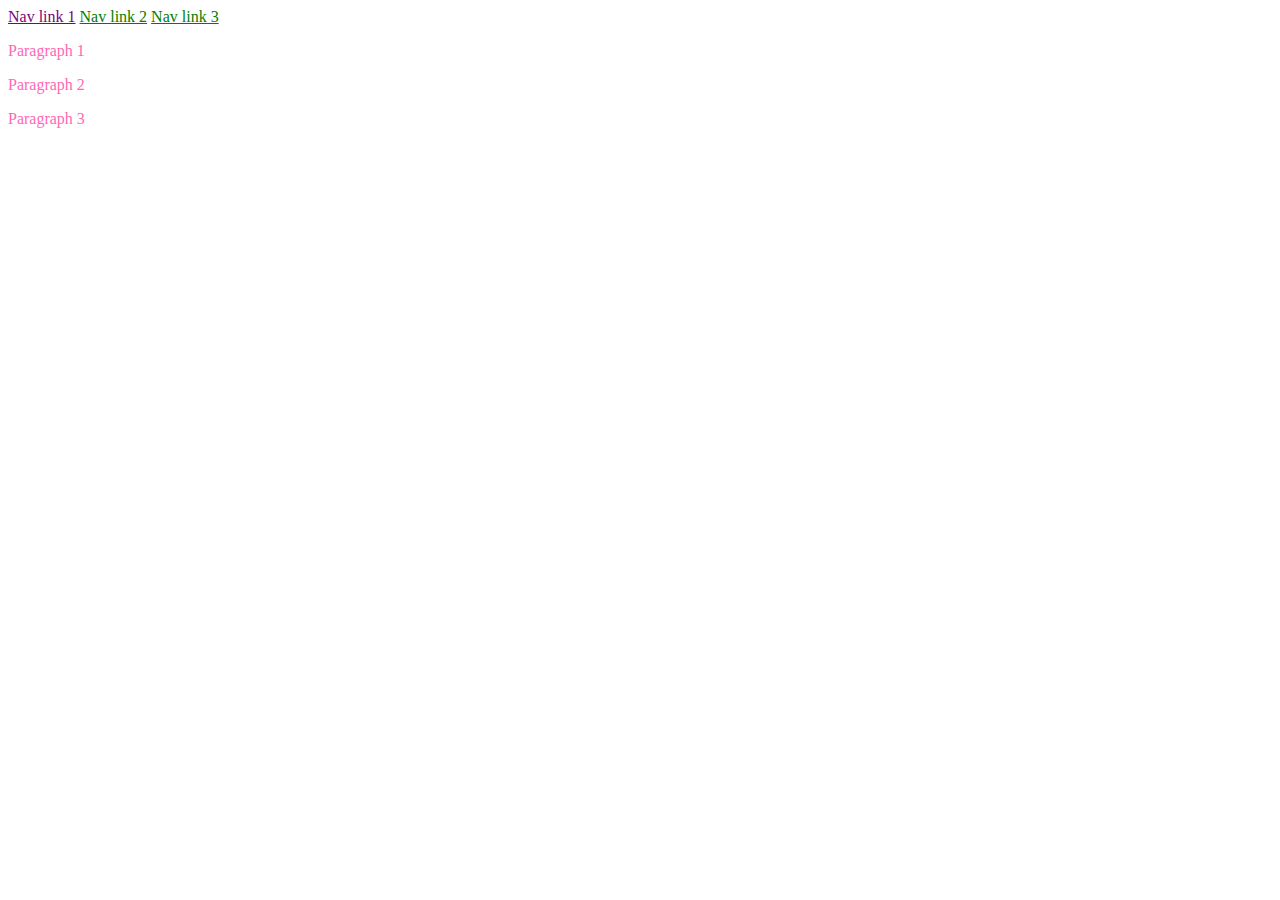
<file: css-specificity/index.html>
<!doctype html>

<html lang="en">
    <head>
        <meta charset="utf-8">
        <title>CSS Specificity</title>
        <meta name="description" content="CSS Specificity">
        <meta name="author" content="She Codes">
        <link rel="stylesheet" href="styles.css">
    </head>

    <body>

        <header>
            <nav>
                <a class="nav-link" id="link-1" href="#">Nav link 1</a>
                <a class="nav-link" href="#">Nav link 2</a>
                <a class="nav-link" href="#">Nav link 3</a>
            </nav>
        </header>

        <div>
            <p class="paragraph-link" id="paragraph-1">Paragraph 1</p>
            <p class="paragraph-link">Paragraph 2</p>
            <p class="paragraph-link">Paragraph 3</p>
        </div>

    </body>

</html>
</file>
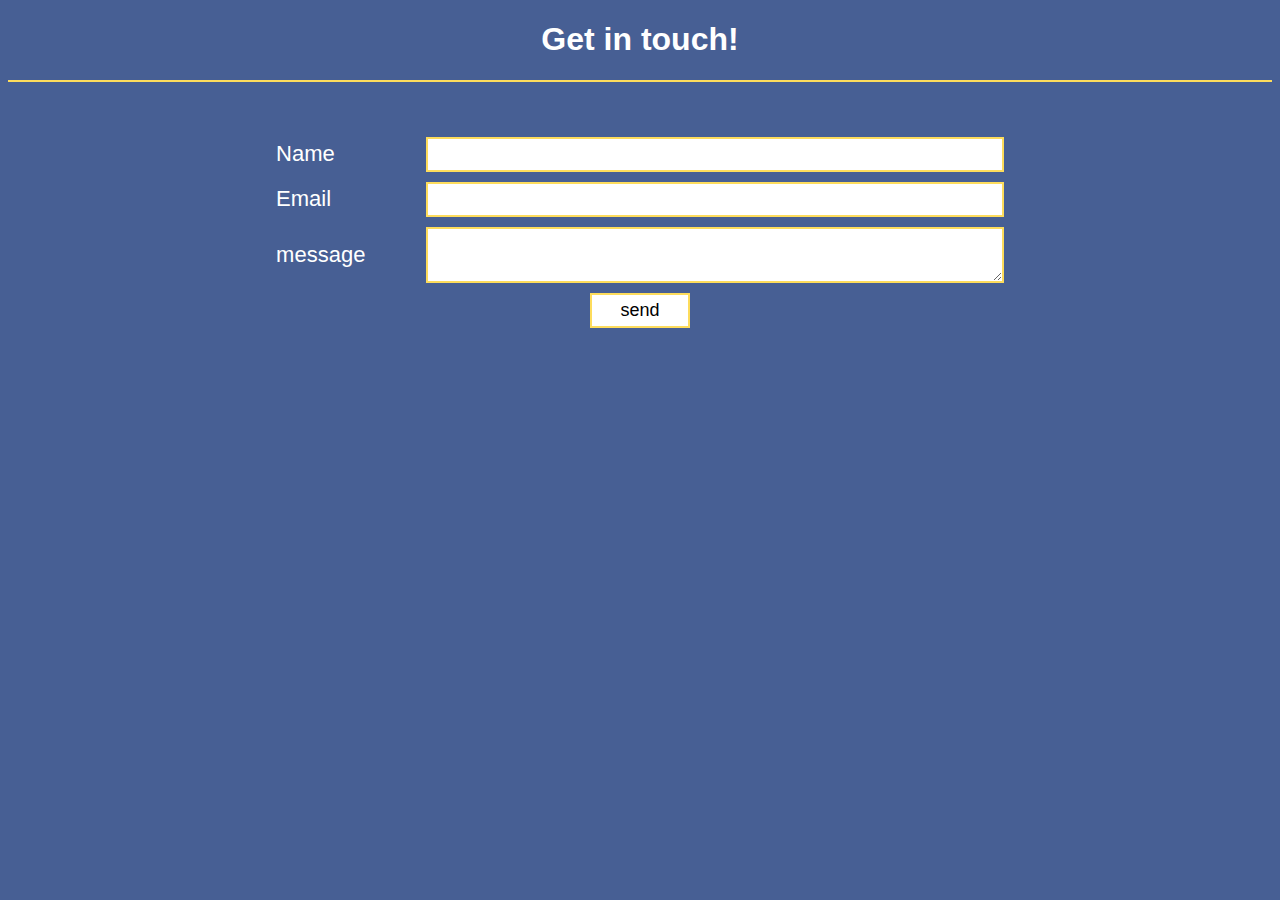
<file: forms-starter/index.html>
<!doctype html>

<html lang="en">
    <head>
        <meta charset="utf-8">
        <meta name="viewport" content="width=device-width, initial-scale=1, shrink-to-fit=no">
        <title>Introduction to Forms</title>
        <link rel="stylesheet" href="styles.css">
    </head>

    <body>
        <header>
            <h1>Get in touch!</h1>
        </header>

        <form action="https://formspree.io/f/xnqwgqbp" method="">

            <div class="form-item">
                <label for ="name">Name</label>
                <input type="text" id="name" name="name">
            </div>

            <div class="form-item">
                <label for="mail">Email</label>
                <input type="email" id="main" name="email">
            </div>

            <div class="form-item">
                <label for="message">message</label>
                <textarea id="message" name="message"></textarea>
            </div>

            <div class="form-item">
                <button type="submit">send</button>
            </div>
        </form>

    </body>
</html>
</file>
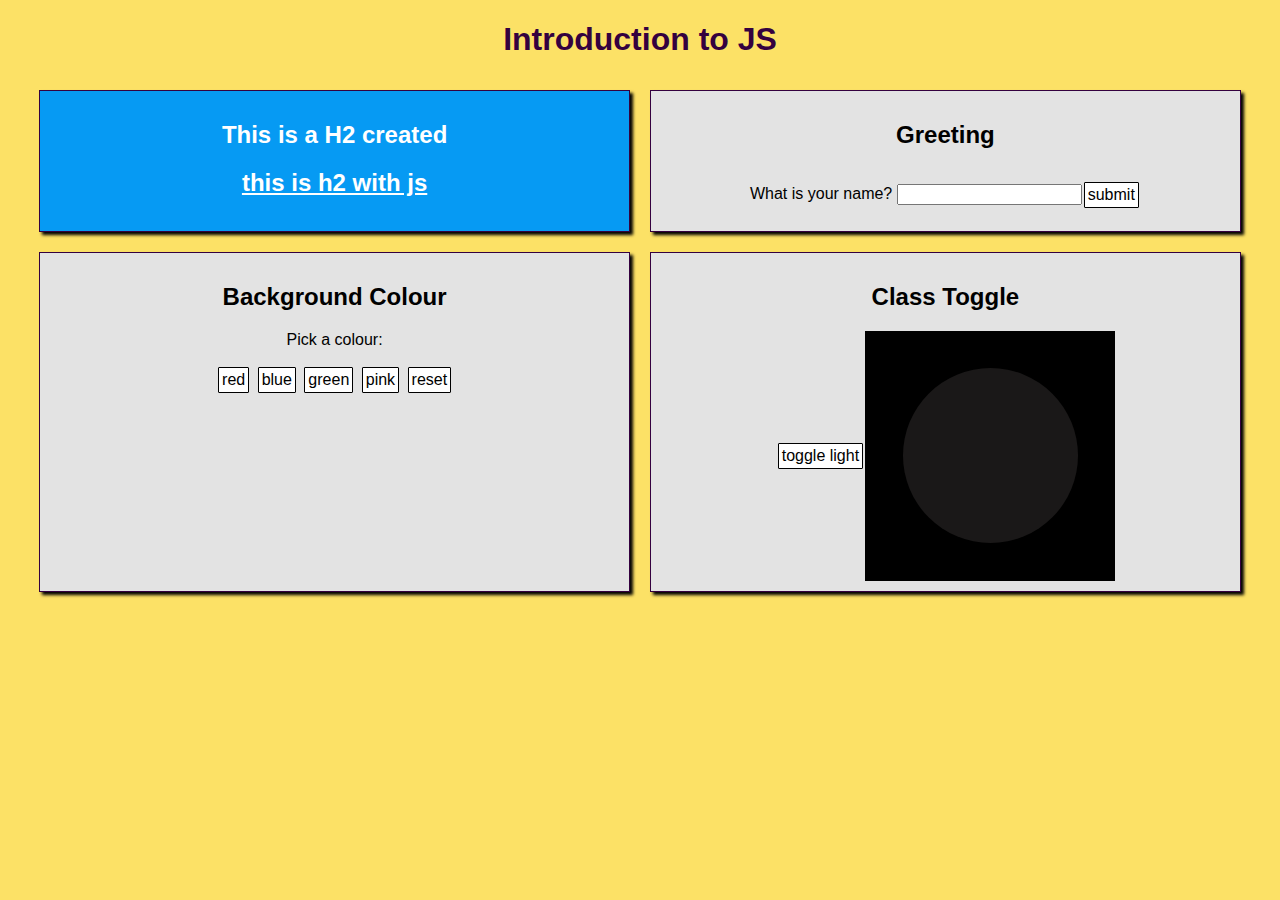
<file: intro-to-js/index.html>
<!DOCTYPE html>
<html lang="en">
    <head>
        <meta charset="utf-8">
        <title>Introduction to JavaScript</title>
        <meta name="description" content="JavaScript Demo">
        <meta name="author" content="She Codes">
        <link rel="stylesheet" href="styles.css">

    </head>
    
    <body>
        <header>
            <h1>Introduction to JS</h1>
        </header>

        <div id="wrapper">
            <div id="starter-div" class="component">
            </div>

            <div id="greeting" class="component">
                <h2>Greeting</h2>



                <form>
                    <div class="form-item">
                        <label for="name">What is your name?</label>
                        <input type="text" id="name" name="name">
                    </div>
                    <input type="button" onclick="showName()"value="submit">
               <p id="greeting-text"></p>
               
                </form>
            </div>

            <div id="colour" class="component">
                <h2>Background Colour</h2>
                <p>Pick a colour:</p>
                <input type="button" onclick="changeColour('#f74850')" value="red">
                <input type="button" onclick="changeColour('#2f78f2')" value="blue">
                <input type="button" onclick="changeColour('#194d33')" value="green">
                <input type="button" onclick="changeColour('#e91e63')" value="pink">
                <input type="button" onclick="resetColour()" value="reset">
            </div>

            <div id="on-off" class="component">
                <h2>Class Toggle</h2>
                <div id="class-toggle-containter">
                    <input type="button" onclick="toggleLightbulb()" value="toggle light">
                    <div id="toggle-wrapper">
                        <div id="light"></div>
                    </div>
                </div>
            </div>
        </div>

        <script src="script.js"></script>
    </body>
</html>
</file>
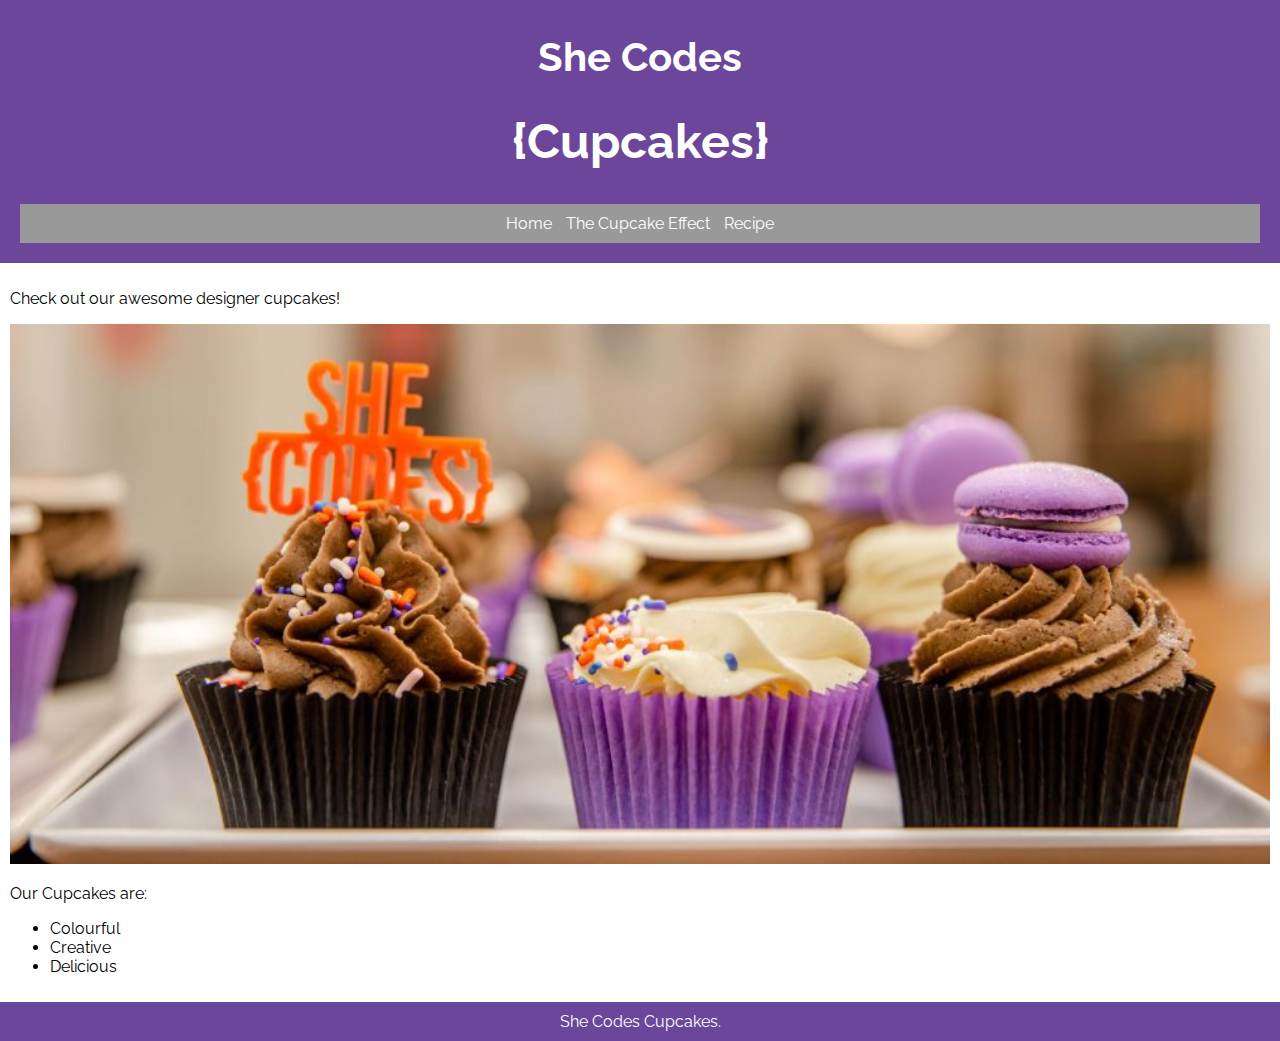
<file: introduction-to-css/index.html>
<!doctype html>

<html lang="en">
    <head>
        <meta charset="utf-8">
        <title>She Codes Cupcakes</title>
        <meta name="description" content="She Codes Cupcakes">
        <meta name="author" content="She Codes">
        <link rel="stylesheet" href="styles.css">
    </head>
    <body>
        <header>
            <h1>She Codes</h1>
            <h2>{Cupcakes}</h2>
            <nav>
                <a href="index.html">Home</a>
                <a href="cupcake-effect.html">The Cupcake Effect</a>
                <a href="recipe.html">Recipe</a>
            </nav>
        </header>
        <div>
            <p>Check out our awesome designer cupcakes!</p>
            <img src="images/cupcake-1.jpg" alt="She Codes Cupcakes.">
            <p>Our Cupcakes are:</p>
            <ul>
                <li>Colourful</li>
                <li>Creative</li>
                <li>Delicious</li>
            </ul>
        </div>
        <footer>
            She Codes Cupcakes.
        </footer>
    </body>
</html>
</file>
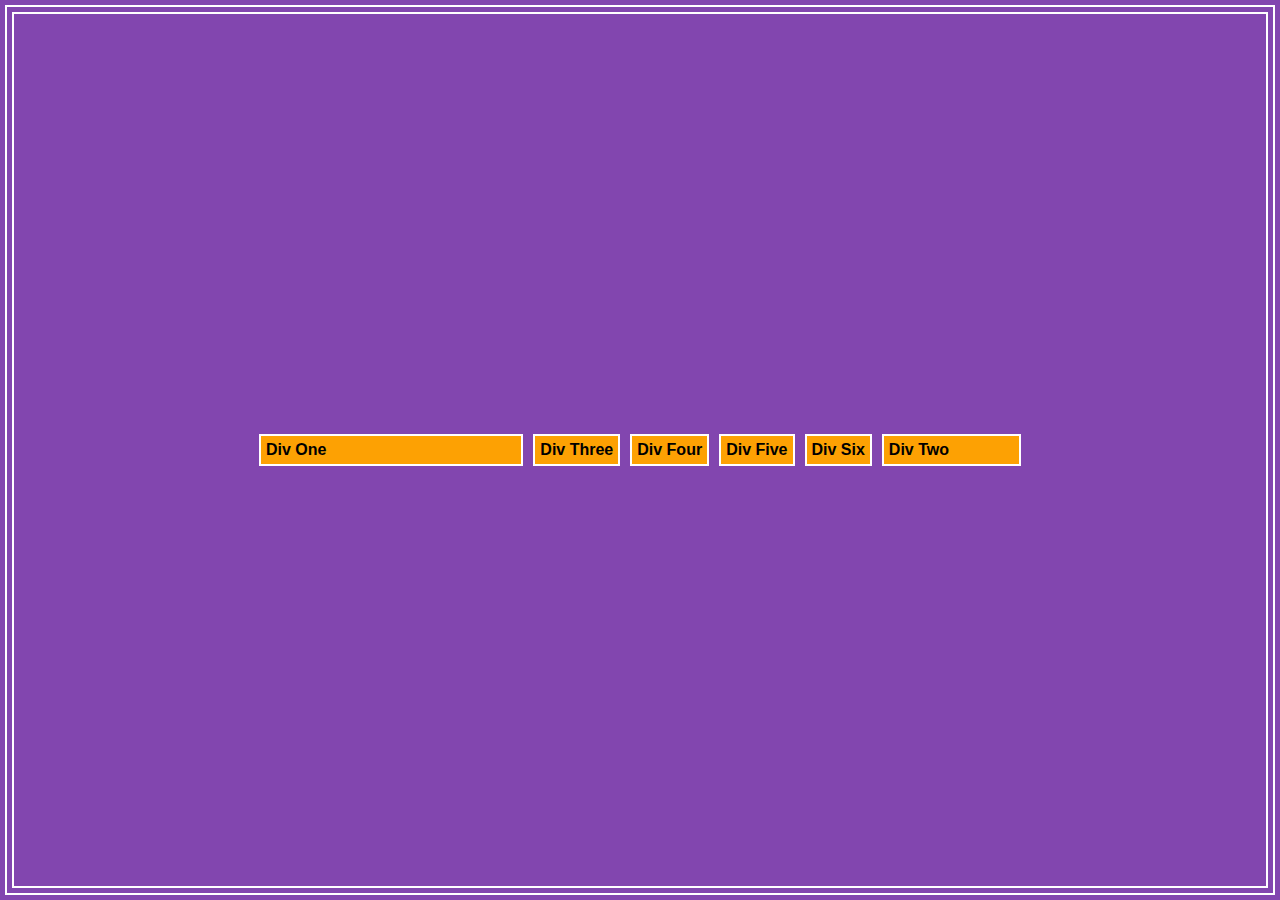
<file: introduction-to-flexbox/index.html>
<!doctype html>

<html lang="en">
    <head>
        <meta charset="utf-8">
        <meta name="viewport" content="width=device-width, initial-scale=1, shrink-to-fit=no">
        <title>Introduction to Flexbox</title>
        <link rel="stylesheet" href="styles.css">
    </head>

    <body>
        <div class="demo-div" id="div-1">Div One</div>
        <div class="demo-div" id="div-2">Div Two</div>
        <div class="demo-div" id="div-3">Div Three</div>
        <div class="demo-div" id="div-4">Div Four</div>
        <div class="demo-div" id="div-5">Div Five</div>
        <div class="demo-div" id="div-6">Div Six</div>
    </body>
</html>
</file>
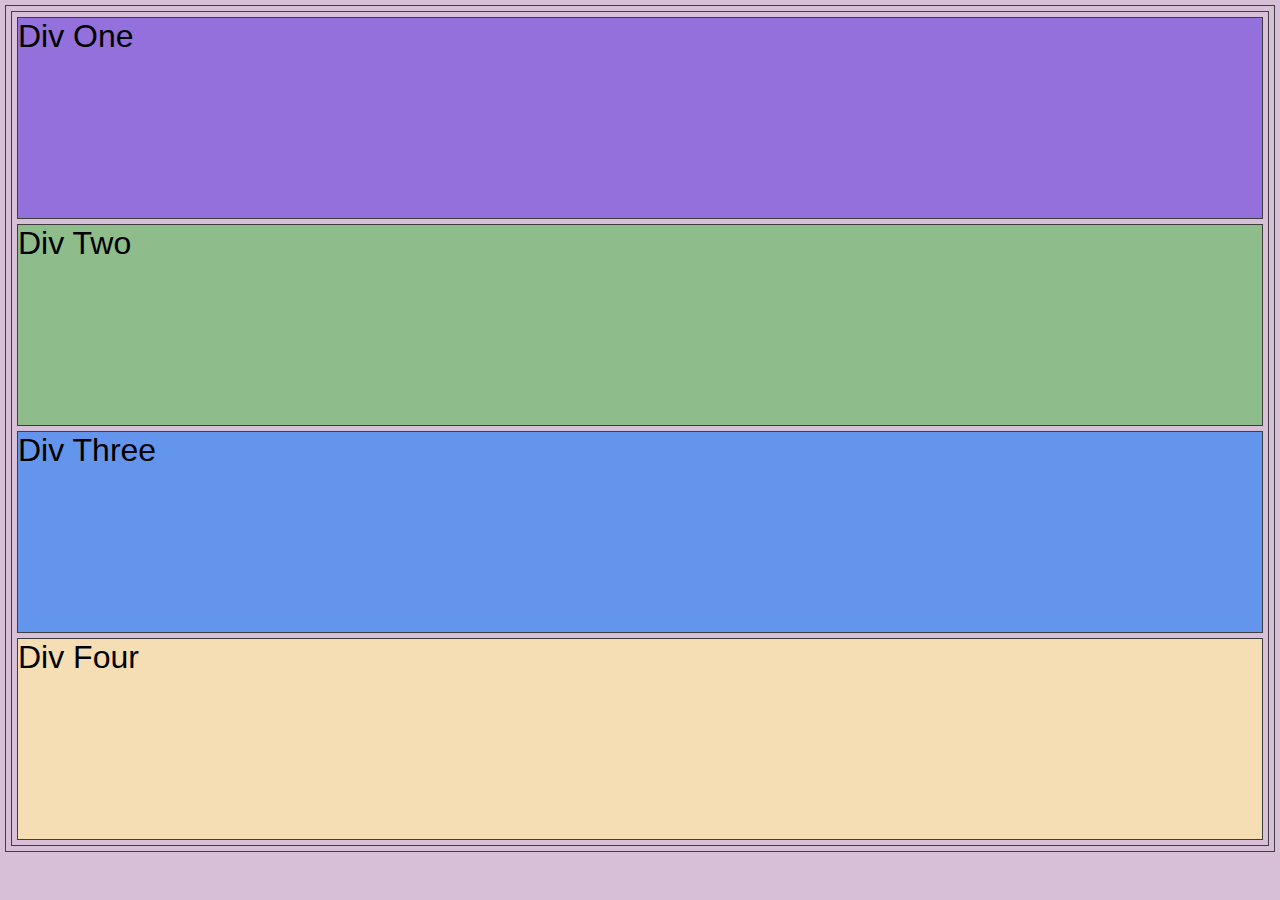
<file: introduction-to-media-queries/index.html>
<!doctype html>

<html lang="en">
    <head>
        <meta charset="utf-8">
        <meta name="viewport" content="width=device-width, initial-scale=1.0">
        <title>Media Queries</title>
        <link rel="stylesheet" href="styles.css">
    </head>

    <body>
        <div id="div-1">Div One</div>
        <div id="div-2">Div Two</div>
        <div id="div-3">Div Three</div>
        <div id="div-4">Div Four</div>
    </body>
</html>
</file>
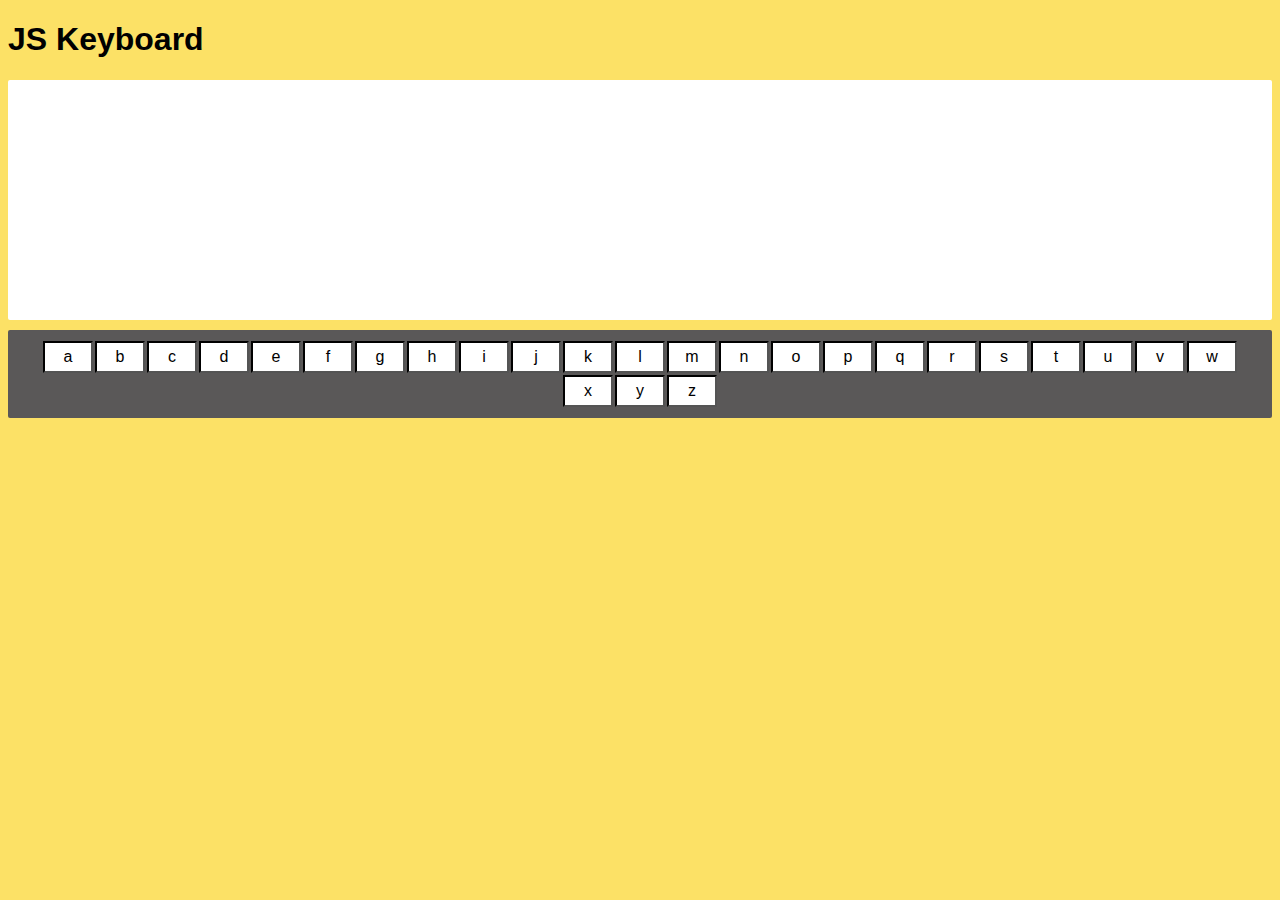
<file: keyboard/index.html>
<!DOCTYPE html>
<html lang="en">
    <head>
        <meta charset="utf-8">
        <title>JS Keyboard</title>
        <meta name="description" content="JavaScript Demo">
        <meta name="author" content="She Codes">
        <link rel="stylesheet" href="styles.css">
    </head>
    
    <body>
        <header>
            <h1>JS Keyboard</h1>
        </header>

        <div id="keyboard-wrapper">
            <div id="output">
                <p id="output-text">
                </p>
            </div>
            <div id="keyboard"></div>
        </div>

        <script src="script.js"></script>
    </body>
</html>
</file>
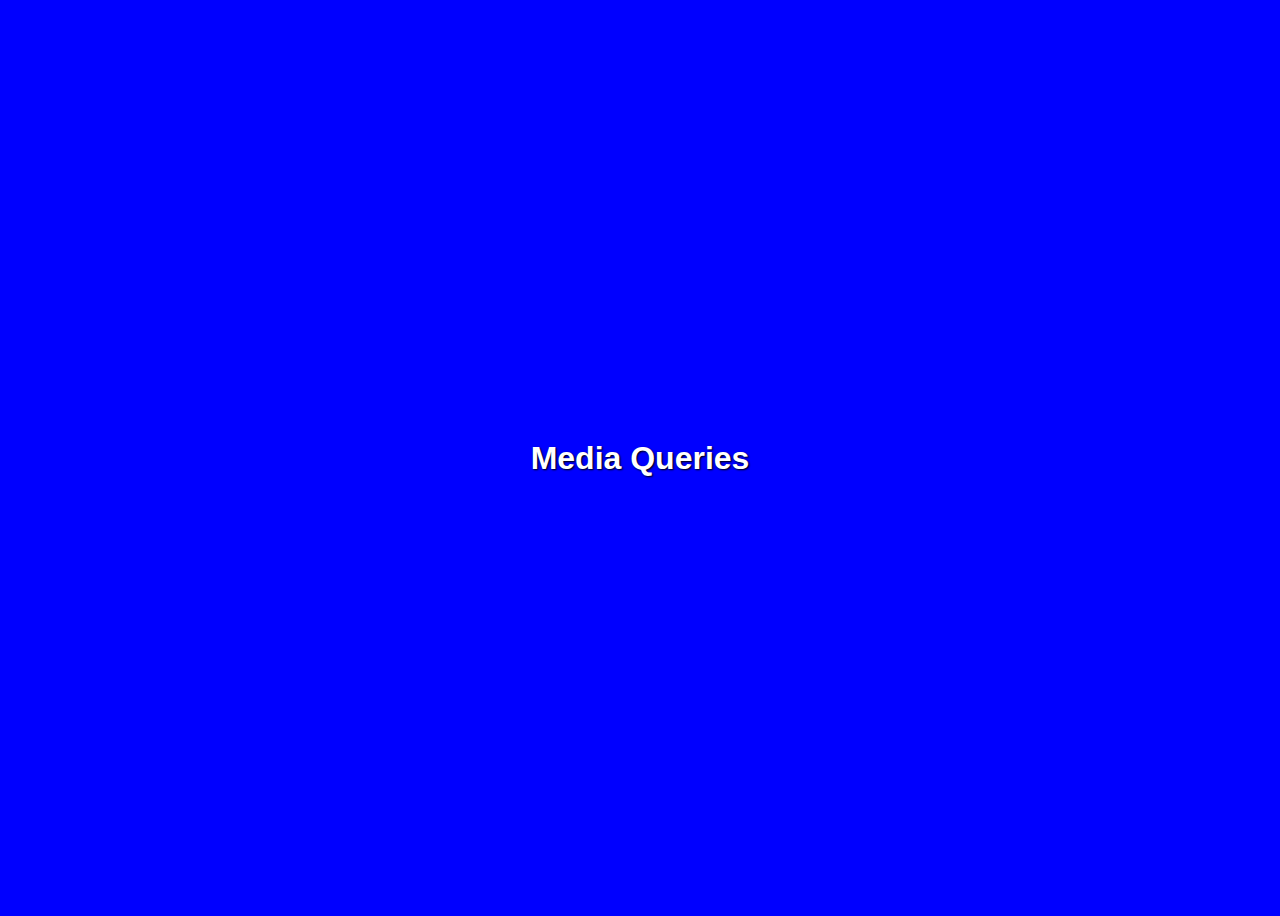
<file: media-queries-demo/index.html>
<!doctype html>

<html lang="en">
    <head>
        <meta charset="utf-8">
        <meta name="viewport" content="width=device-width, initial-scale=1.0">
        <title>Media Queries</title>
        <link rel="stylesheet" href="styles.css">
    </head>

    <body>

        <h1>Media Queries</h1>

    </body>
</html>
</file>
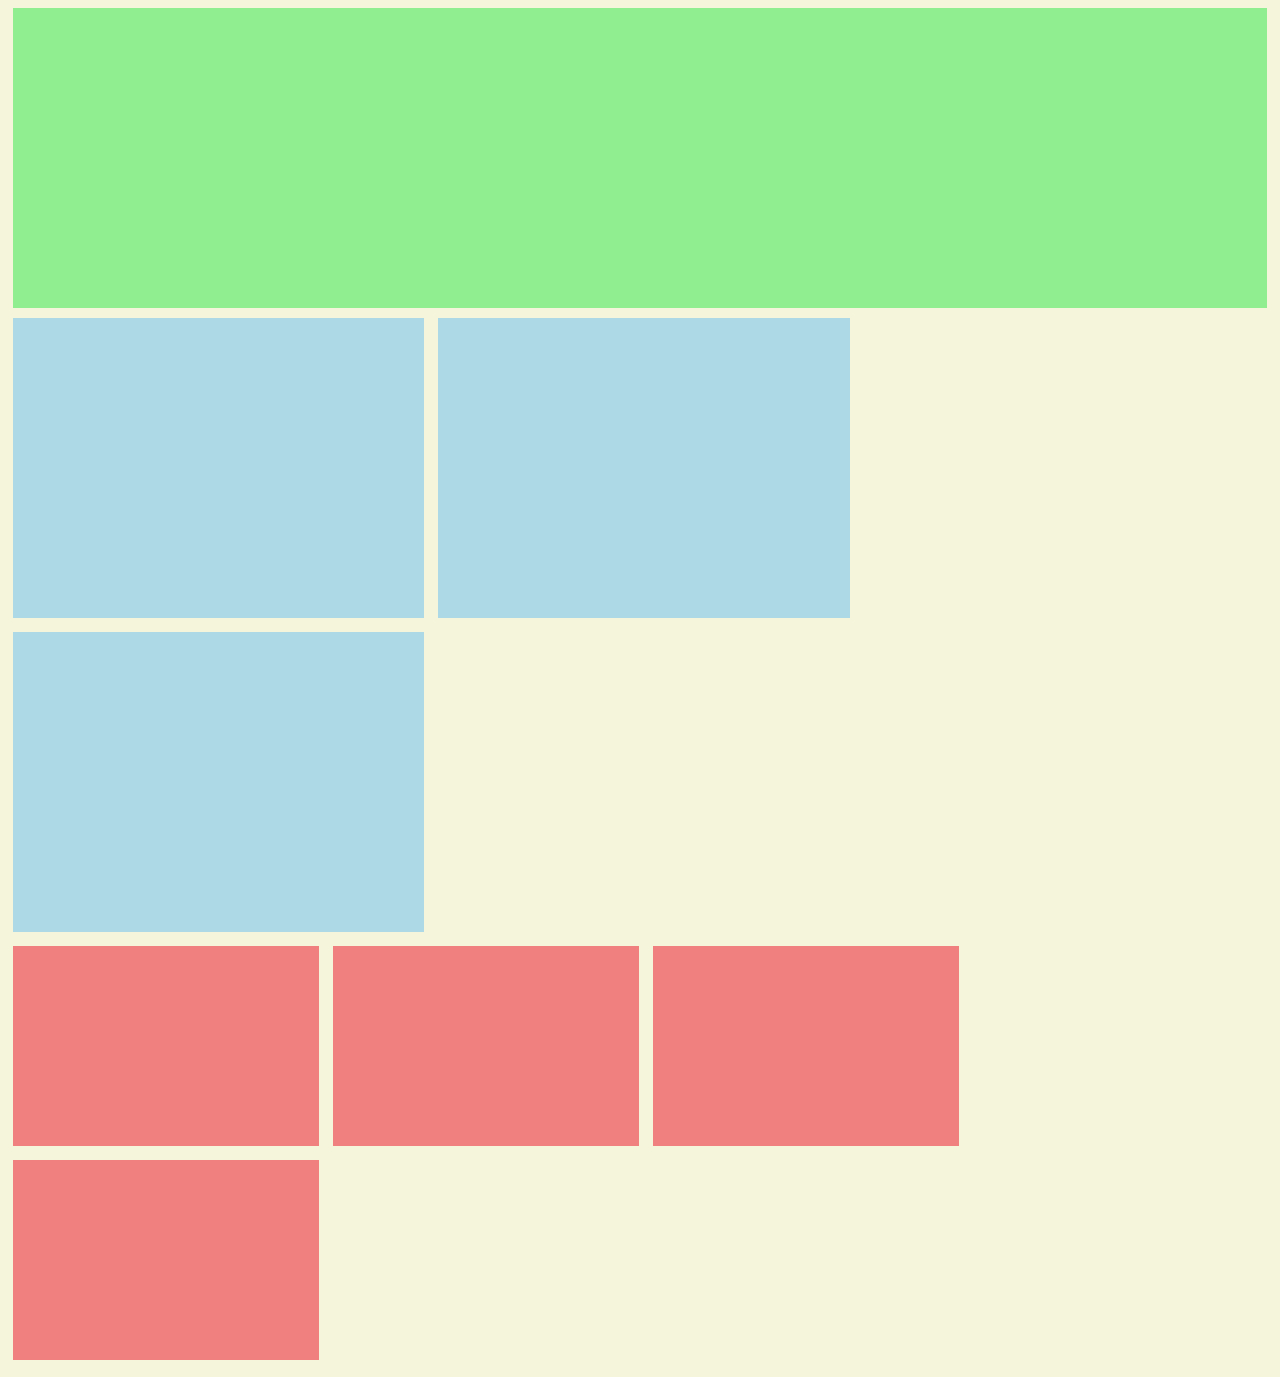
<file: media-queries-exercise-1/index.html>
<!DOCTYPE html>

<html lang="en">
    <head>
        <meta charset="utf-8" />
        <meta name="viewport" content="width=device-width, initial-scale=1.0" />
        <title>Media Queries</title>
        <link rel="stylesheet" href="styles.css" />
    </head>

    <body>
        <main>
            <div class="green-box box"></div>
            <div id="blue-section"></div>
                <div class="blue-box box"></div>
                
                
                <div class="blue-box box"></div>
                <div class="blue-box box"></div>
            </div>
            <div class="grey-section">
                <div class="grey-box box"></div>
                <div class="grey-box box"></div>
                <div class="grey-box box"></div>
                <div class="grey-box box"></div>
            </div>
        </main>
    </body>
</html>
</file>
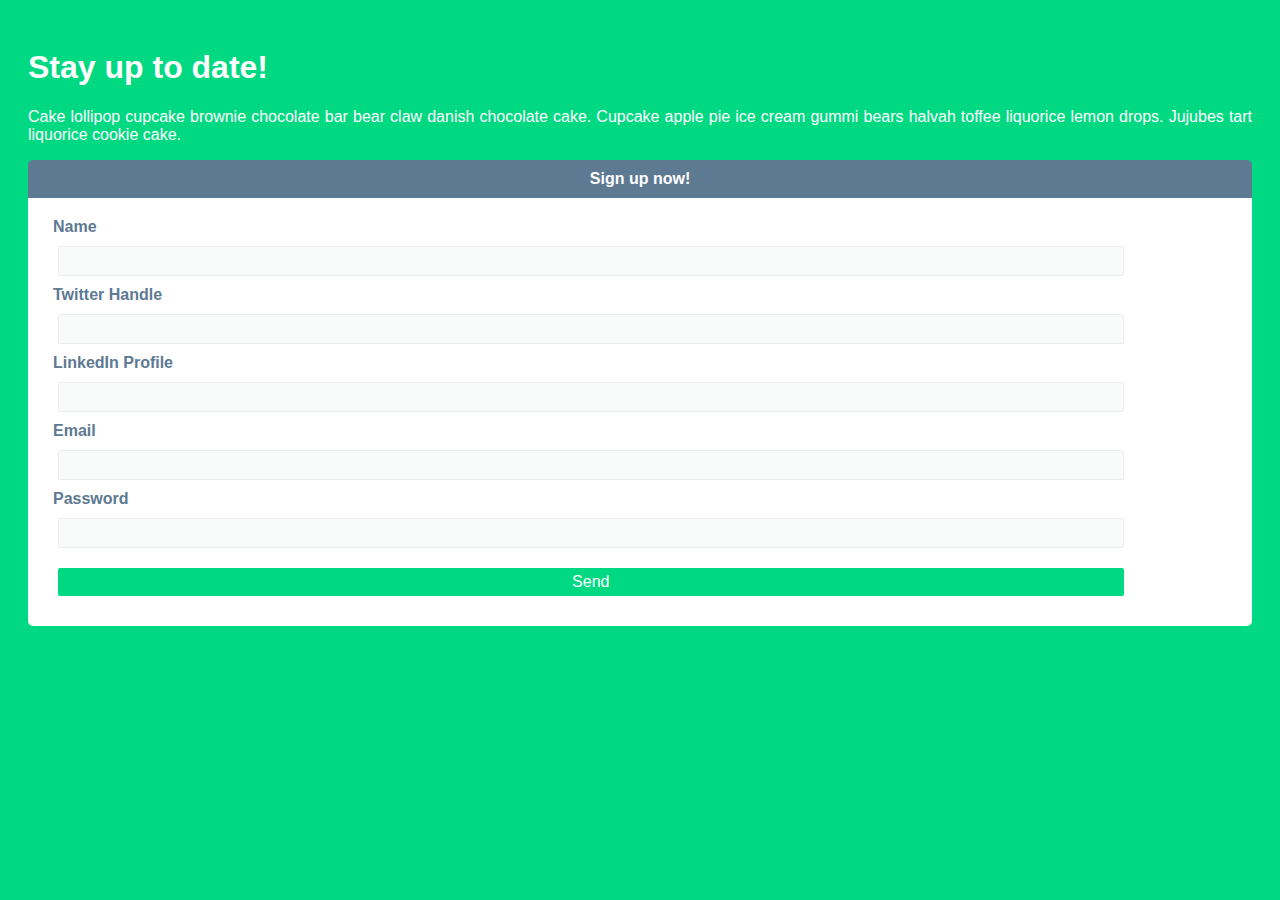
<file: media-queries-exercise-2/index.html>
<!DOCTYPE html>

<html lang="en">
    <head>
        <meta charset="utf-8" />
        <meta name="viewport" content="width=device-width, initial-scale=1.0" />
        <title>Media Queries</title>
        <link rel="stylesheet" href="styles.css" />
    </head>

    <body>
        <main>
            <header>
                <h1>Stay up to date!</h1>
                <p>
                    Cake lollipop cupcake brownie chocolate bar bear claw danish
                    chocolate cake. Cupcake apple pie ice cream gummi bears
                    halvah toffee liquorice lemon drops. Jujubes tart liquorice
                    cookie cake.
                </p>
            </header>
            <div id="form-wrapper">
                <h2>Sign up now!</h2>
                <form action="" method="">
                    <div class="form-item">
                        <label for="name">Name</label>
                        <input type="text" id="name" name="name" />
                    </div>
                    <div class="row">
                        <div class="form-item">
                            <label for="twitter">Twitter Handle</label>
                            <input type="text" id="twitter" name="twitter" />
                        </div>
                        <div class="form-item">
                            <label for="linkedin">LinkedIn Profile</label>
                            <input type="text" id="linkedin" name="linkedin" />
                        </div>
                    </div>
                    <div class="row">
                        <div class="form-item">
                            <label for="mail">Email</label>
                            <input type="email" id="mail" name="email" />
                        </div>
                        <div class="form-item">
                            <label for="message">Password</label>
                            <input
                                type="password"
                                id="message"
                                name="message"
                            />
                        </div>
                    </div>
                    <div class="form-item">
                        <button type="submit">Send</button>
                    </div>
                </form>
            </div>
        </main>
    </body>
</html>
</file>
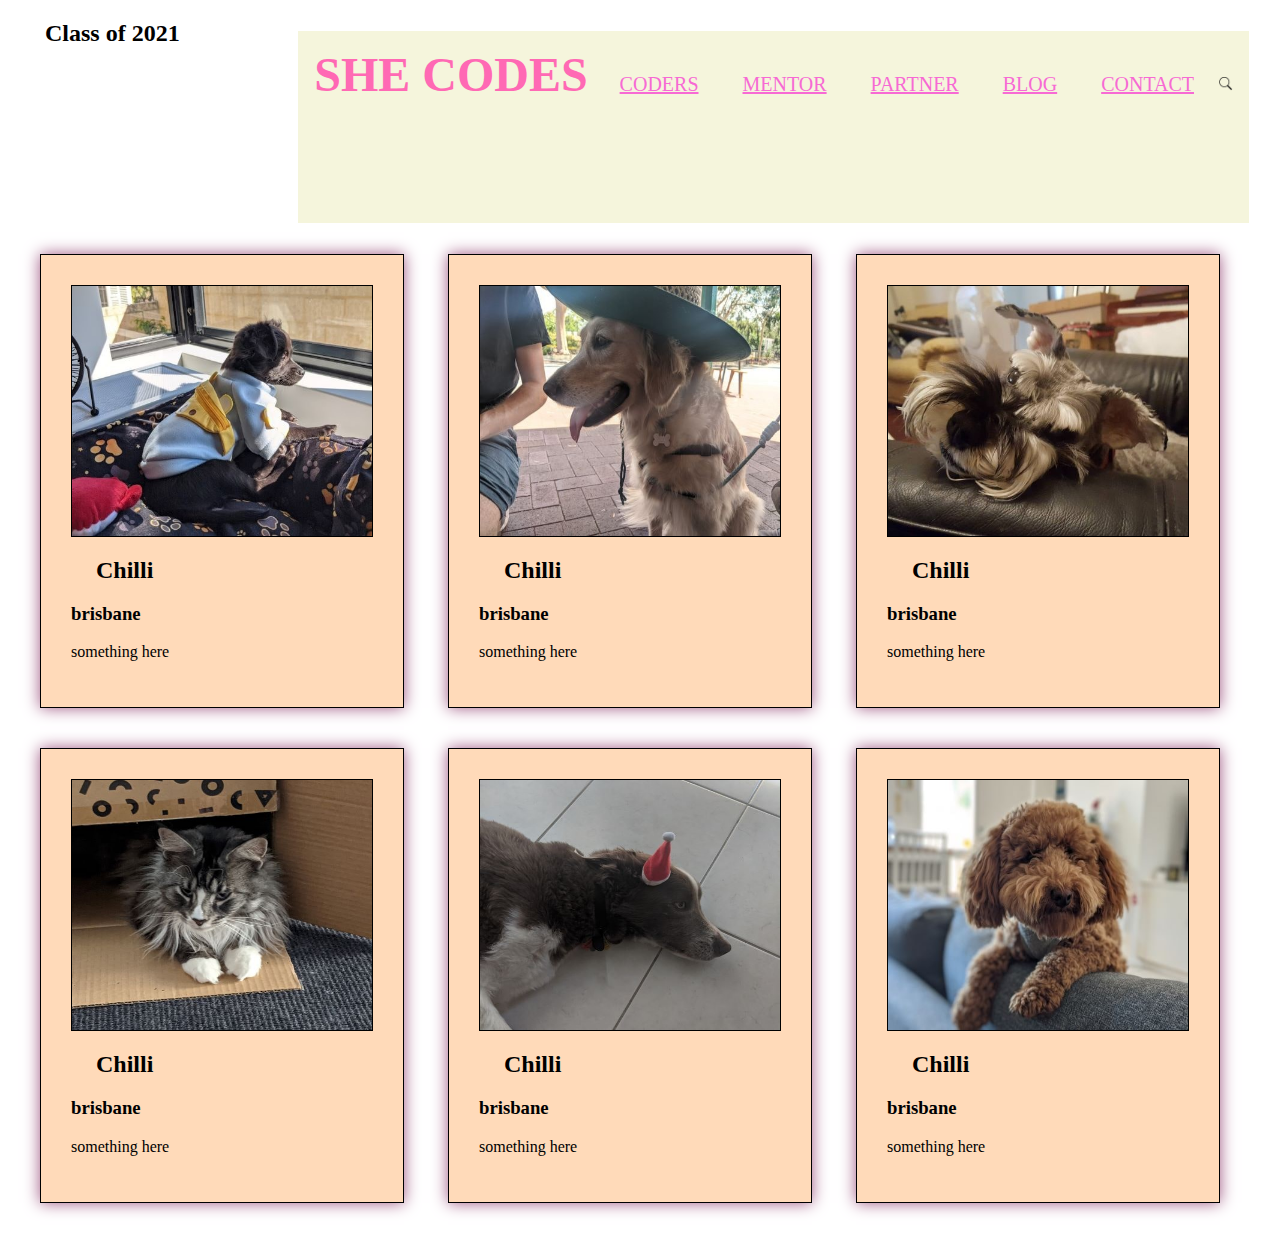
<file: she-codes-cohort/ASSIGNMENTS/DOG/index.html>
<!DOCTYPE html>
<html lang="en">
<head>
    <meta charset="UTF-8">
    <meta http-equiv="X-UA-Compatible" content="IE=edge">
    <meta name="viewport" content="width=device-width, initial-scale=1.0">
    <link rel="stylesheet" href="style.css">
</head>

    <title>Puppy Love</title>
    <body>

<nav>
    <h1>
        SHE CODES
    </h1>
<selection>
        <a href ="" class="list">CODERS</a>
        <a href=""class="list">MENTOR</a>
        <a href=""class="list">PARTNER</a>
        <a href=""class="list">BLOG</a>
        <a href=""class="list">CONTACT</a>
<img id="search" src="images/search.png">
</selection>
</nav>


    <h2> Class of 2021</h2>


    <div class="container">
        <div class= "card" id="c1">
            <img src="images/chilli.jpg">
            <p><h2>Chilli</h2>
            <h3>brisbane</h3>
            something here
            </p>
        </div>
        <div class= "card" id="c2">
            <img src="images/ivy.jpg">
            <p><h2>Chilli</h2>
            <h3>brisbane</h3>
            something here
            </p>
        </div>
        <div class= "card"id="c3">
            <img src="images/izzy.jpg">
            <p><h2>Chilli</h2>
            <h3>brisbane</h3>
            something here
            </p>
        </div>
        <div class= "card" id="c4">
            <img src="images/princi.jpg">
            <p><h2>Chilli</h2>
            <h3>brisbane</h3>
            something here
            </p>
        </div>
        <div class= "card"id="c5">
            <img src="images/remus.jpg">
            <p><h2>Chilli</h2>
            <h3>brisbane</h3>
            something here
            </p>
        </div>
        
        <div class= "card"id="c6">
            <img src="images/tedric.jpg">
            <p><h2>Chilli</h2>
            <h3>brisbane</h3>
            something here
            </p>
        </div>
</div>
    
    
</body>
<footer>

</footer>
</html>
</file>
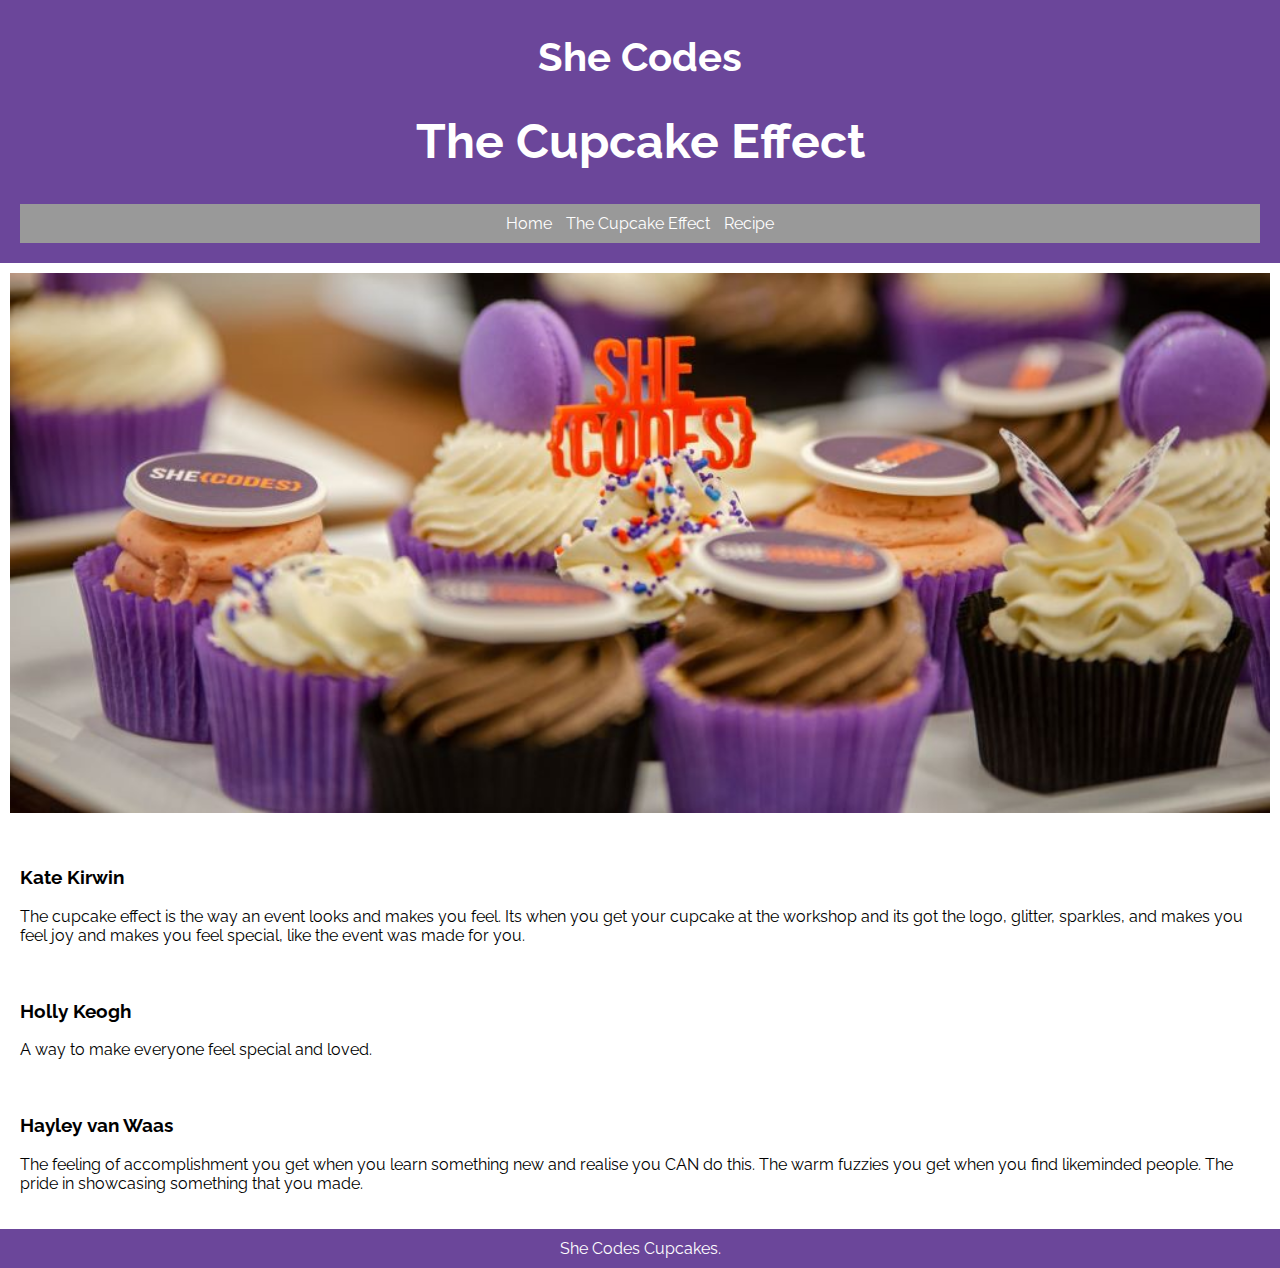
<file: introduction-to-css/cupcake-effect.html>
<!doctype html>

<html lang="en">
    <head>
        <meta charset="utf-8">
        <title>She Codes Cupcakes</title>
        <meta name="description" content="She Codes Cupcakes">
        <meta name="author" content="She Codes">
        <link rel="stylesheet" href="styles.css">
    </head>

    <body>

        <header>
            <h1>She Codes</h1>
            <h2>The Cupcake Effect</h2>
            <nav>
                <a href="index.html">Home</a>
                <a href="cupcake-effect.html">The Cupcake Effect</a>
                <a href="recipe.html">Recipe</a>
            </nav>
        </header>

        <div>            
            <img src="images/cupcake-2.jpg" alt="She Codes branded Cupcakes.">
        </div>

        <div>
            <div>
                <h3>Kate Kirwin</h3>
                <p>
                    The cupcake effect is the way an event looks and makes you feel.
                    Its when you get your cupcake at the workshop and its got the logo,
                    glitter, sparkles, and makes you feel joy and makes you feel special,
                    like the event was made for you.
                </p>
            </div>
            <div>
                <h3>Holly Keogh</h3>
                <p>A way to make everyone feel special and loved.</p>
            </div>
            <div>
                <h3>Hayley van Waas</h3>
                <p>The feeling of accomplishment you get when you learn something new
                    and realise you CAN do this. The warm fuzzies you get when you find likeminded
                    people. The pride in showcasing something that you made.
                </p>
            </div>
        </div>

        <footer>
            She Codes Cupcakes.
        </footer>

    </body>

</html>
</file>
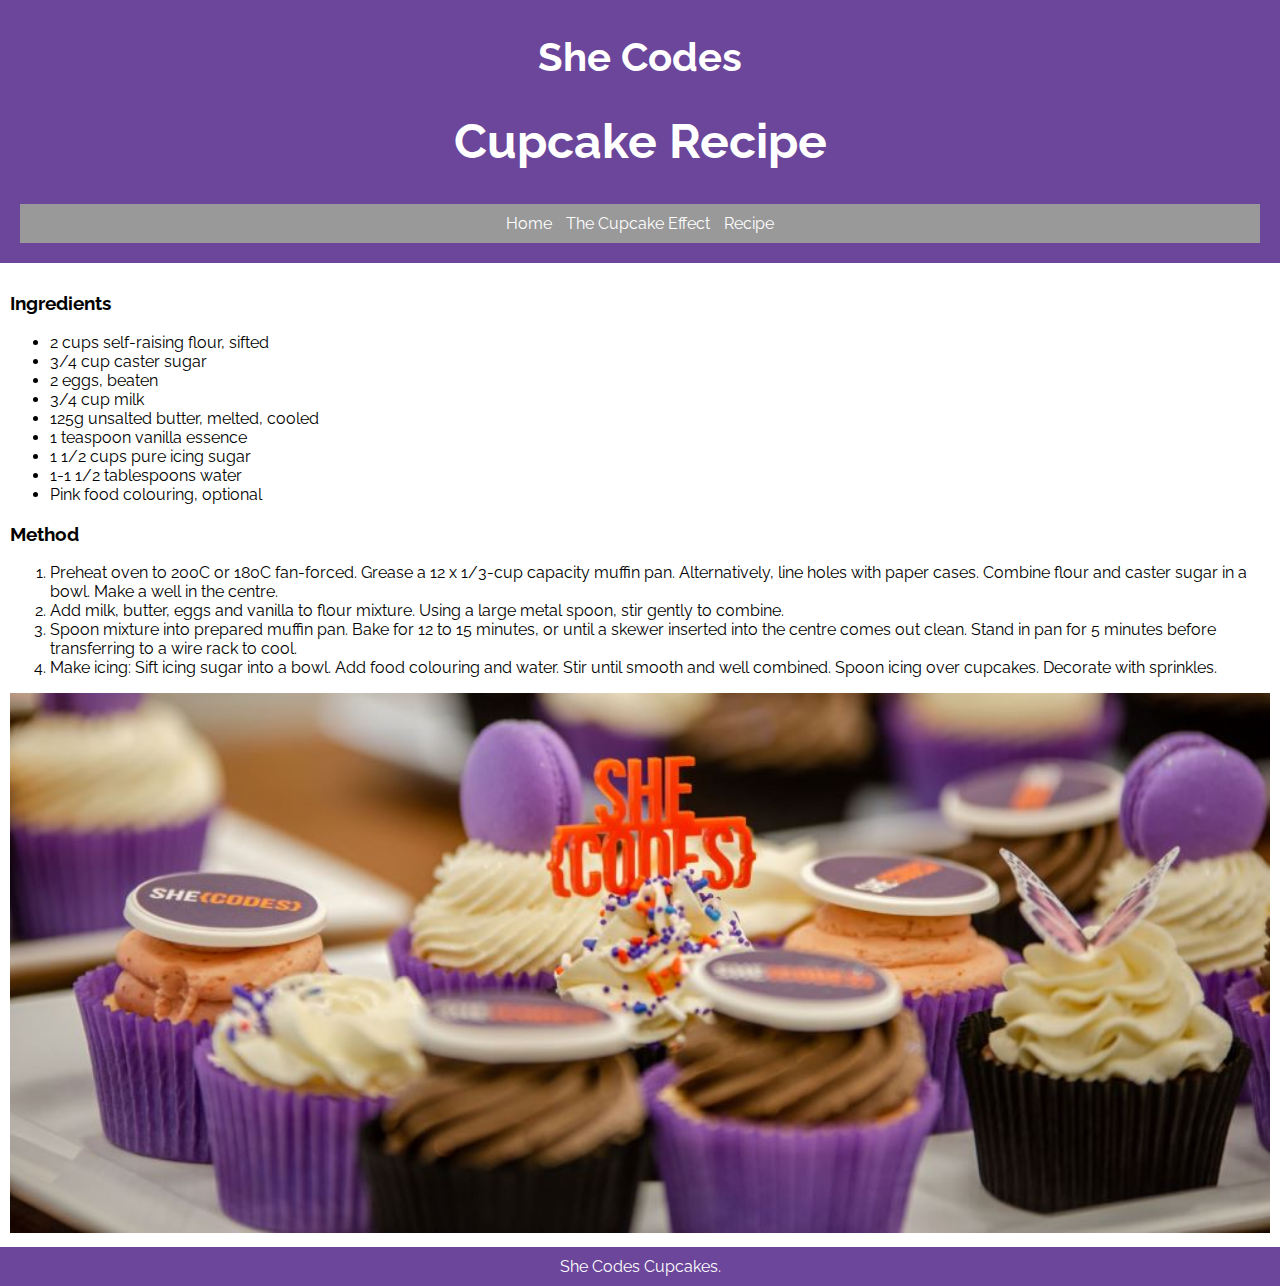
<file: introduction-to-css/recipe.html>
<!doctype html>

<html lang="en">
    <head>
        <meta charset="utf-8">
        <title>She Codes Cupcakes</title>
        <meta name="description" content="She Codes Cupcakes">
        <meta name="author" content="She Codes">
        <link rel="stylesheet" href="styles.css">
    </head>
    <body>
        <header>
            <h1>She Codes</h1>
            <h2>Cupcake Recipe</h2>
            <nav>
                <a href="index.html">Home</a>
                <a href="cupcake-effect.html">The Cupcake Effect</a>
                <a href="recipe.html">Recipe</a>
            </nav>
        </header>
        <div>
            <h3>Ingredients</h3>
            <ul>
                <li>2 cups self-raising flour, sifted</li>
                <li>3/4 cup caster sugar</li>
                <li>2 eggs, beaten</li>
                <li>3/4 cup milk</li>
                <li>125g unsalted butter, melted, cooled</li>
                <li>1 teaspoon vanilla essence</li>
                <li>1 1/2 cups pure icing sugar</li>
                <li>1-1 1/2 tablespoons water</li>
                <li>Pink food colouring, optional</li>
            </ul>
            <h3>Method</h3>
            <ol>
                <li>Preheat oven to 200C or 180C fan-forced.
                    Grease a 12 x 1/3-cup capacity muffin pan.
                    Alternatively, line holes with paper cases.
                    Combine flour and caster sugar in a bowl.
                    Make a well in the centre.</li>
                <li>Add milk, butter, eggs and vanilla to flour mixture.
                    Using a large metal spoon, stir gently to combine.</li>
                <li>Spoon mixture into prepared muffin pan. Bake for 12 to 15 minutes,
                    or until a skewer inserted into the centre comes out clean.
                    Stand in pan for 5 minutes before transferring to a wire rack to
                    cool.</li>
                <li>Make icing: Sift icing sugar into a bowl.
                    Add food colouring and water.
                    Stir until smooth and well combined.
                    Spoon icing over cupcakes.
                    Decorate with sprinkles.
                </li>
            </ol>
            <img src="images/cupcake-2.jpg" alt="She Codes branded Cupcakes.">
        </div>
        <footer>
            She Codes Cupcakes.
        </footer>
    </body>
</html>
</file>
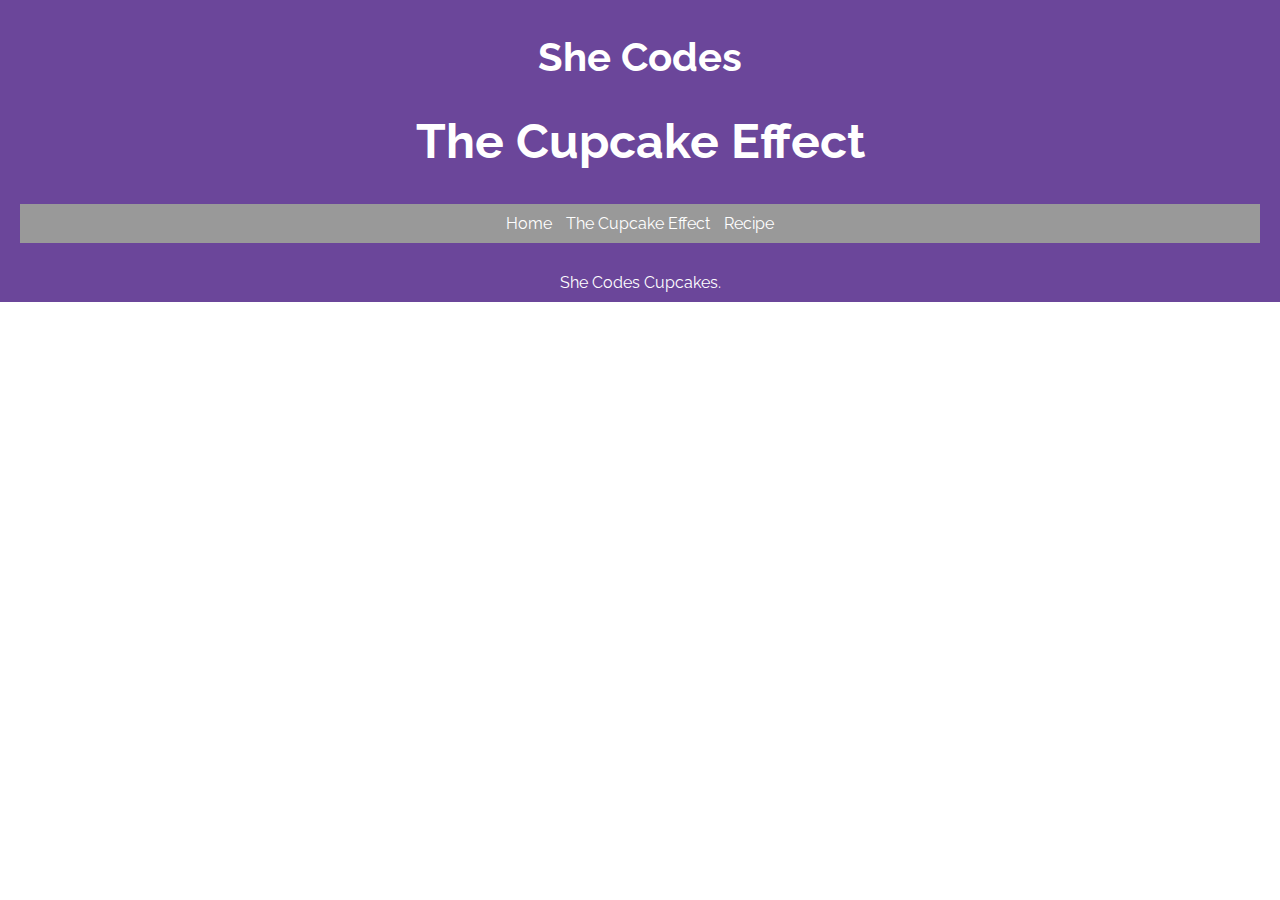
<file: introduction-to-html/cupcake-effect.html>
<!doctype html>

<html lang="en">
    <head>
        <meta charset="utf-8">
        <title>She Codes Cupcakes</title>
        <meta name="description" content="She Codes Cupcakes">
        <meta name="author" content="She Codes">
        <link rel="stylesheet" href="styles.css">
    </head>

    <body>

        <header>
            <h1>She Codes</h1>
            <h2>The Cupcake Effect</h2>
            <nav>
                <a href="index.html">Home</a>
                <a href="cupcake-effect.html">The Cupcake Effect</a>
                <a href="recipe.html">Recipe</a>
            </nav>
        </header>

        <!-- your code here -->

        <footer>
            She Codes Cupcakes.
        </footer>

    </body>

</html>
</file>
<file: css-specificity/styles.css>
nav a {
    color: red;
}


.nav-link {
    color: black;
}


nav a.nav-link {
    color: green;
}


nav a.nav-link#link-1 {
    color: purple;
}


html div p {
    color: darkgrey;
}


body div p {
    color: hotpink;
}
</file>
<file: forms-starter/styles.css>
body {
    background-color: #475F94;
    color: #fff;
    font-family: "Gill Sans", sans-serif;
}

header {
    border-bottom: 2px solid #FDDC5C;
    text-align: center;
}

form {
    margin: 50px auto;
    width: 90%;
}

.form-item {
    display: flex;
    justify-content: center;
    align-items: center;
    padding: 5px;
}

.form-item label {
    flex-basis: 150px;
    font-size: 22px;
}

.form-item input,
.form-item textarea {
    flex-basis: 50%;
    border: 2px solid #FDDC5C;
}

.form-item input:hover,
.form-item textarea:hover {
    border: 2px solid #FA4224;
}

.form-item input,
.form-item textarea,
.form-item button {
    border: 2px solid #FDDC5C;
    background-color: #FFF;
    padding: 5px;
    font-size: 18px;
}

.form-item button:hover {
    border: 2px solid #FA4224;
    background-color: #FA4224;
    color: #FFF;
}

.form-item button {
    width: 100px;
}
</file>
<file: intro-to-js/styles.css>
body {
    background-color: #FCE166;
    font-family: Arial;
}

h1 {
    color: #34013F;
    text-align: center;
}

#wrapper {
    display: flex;
    flex-wrap: wrap;
    justify-content: center;
}

.component {
    border: 1px solid #34013F;
    flex-basis: 45%;
    margin: 10px;
    padding: 10px;
    text-align: center;
    box-shadow: 3px 3px 3px #000;;
    background-color: #e3e3e3;
}

input[type=button] {
    margin: 2px;
    padding: 3px;
    border: 1px solid black;
    border-radius: 1px;
    background-color: #fff;
    font-size: 16px;
}

input[type=button]:hover {
    cursor: pointer;
    box-shadow: -2px 2px 0px black;
}

#starter-div {
    min-height: 100px;
    background-color: #069AF3;
}

.js-header {
    color: #FFF;
}

#second-h2 {
    text-decoration: underline;
}

form {
    display: flex;
    align-items: center;
    justify-content: center;
}

#greeting-text {
    height: 20px;
}

#class-toggle-containter {
    display: flex;
    justify-content: center;
    align-items: center;
}

#toggle-wrapper {
    width: 250px;
    height: 250px; 
    background-color: black;
    display: flex;
    justify-content: center;
    align-items: center;
}

#light {
    height: 175px;
    width: 175px;
    background-color: #1a1818 ;
    border-radius: 50%;
}

.on {
    box-shadow: inset 0 0 150px yellow, 0px 0 30px yellow;
}
</file>
<file: introduction-to-css/styles.css>
@import url('https://fonts.googleapis.com/css2?family=Raleway&display=swap');

html {
    font-family: 'Raleway', sans-serif;
    background-color: #fff;
}

body {
    margin: 0;
}

header {
    text-align: center;
    background-color: #6b469a;
    padding: 10px;
}

h1 {
    font-size: 2.5rem;
    line-height: 2.5rem;;
    color: #fff;
}

h2 {
    font-size: 3rem;
    line-height: 3rem;
    color: #fff;
}

nav {
    margin: 10px;
    padding: 10px;
    background-color: #999999;
}

a {
    color: #fff;
    text-decoration: none;
    padding: 5px;
}

a:hover {
    color: #fda103;
    border-bottom: 2px solid #fda103;
}


div {
    padding: 10px;
}

img {
    width: 100%;
    height: 60vh;
    object-fit: cover;
    object-position: bottom;
}

footer {
    text-align: center;
    background-color: #6b469a;
    padding: 10px;
    color: #fff;
}

/* Your code here */
</file>
<file: introduction-to-flexbox/styles.css>
* {
    border: 2px solid #fff;
    margin: 5px;
}

html {
    height: calc(100% - 14px);
}

body {
    background-color: #8246AF;
    font-family: Arial, Helvetica, sans-serif;
    font-size: 1rem;
    font-weight: bold;
    height: calc(100% - 14px);
    /* horizontal-alignment*/
    display: flex;
    justify-content: center;
    flex-wrap: wrap;
        /* vertical-alignment*/

    align-content: center;
}

div {
    padding: 5px;
    background-color: #FDA103;
}

/*** Your code here ***/

/*
.demo-div{
    flex-grow: 1;
    Use to make one div bigger than the others
}
*/

#div-1{
    flex-basis: 20%;
}

#div-2{
    flex-basis: 10%;
    order:1;
    /*** change the order of the div manualy. Will go from lows to highest no 
    matter what the numbers are. Always starts with 0 and goes higher
    Screne readers will not respond to the order they will read the defult
    html.
    the divs that are not reordered will be 0.

    Dont use this unless its the last resort

    order is used for retreving for retreiving data from a data base and 
    displays in the way that you need it
    
    ***/

}
</file>
<file: introduction-to-media-queries/styles.css>
* {
    border: 1px solid #3e3e3e;
    margin: 5px;
}

body {
    background-color: #d8bfd8;
    font-family: Arial, Helvetica, sans-serif;
    font-size: 2rem;
}

div {
    height: 200px;
}

#div-1 {
    background-color: #9370db;
}

#div-2 {
    background-color: #8fbc8b;
}

#div-3 {
    background-color: #6495ed;
}

#div-4 {
    background-color: #f5deb3;
}

/*** Your code here ***/
</file>
<file: keyboard/styles.css>
body {
    background-color: #FCE166;
    font-family: Arial;
}

#output {
    border-radius: 2px;
    background-color: #fff;
    height: 200px;
    padding: 20px;
    overflow: scroll;
    margin-bottom: 10px;
}

#output-text {
    font-family: 'Courier New', Courier, monospace;
    font-size: 36px;
    color: #000;
    word-wrap: break-word;
    margin: 0;
}

#keyboard {
    display: flex;
    justify-content: center;
    flex-wrap: wrap;
    margin-top: 10px;
    background-color: #5a5858;
    border-radius: 2px;
    padding: 10px;
}

.key {
    text-align: center;
    width: 50px;
    margin: 1px;
    padding: 5px;
    font-size: 16px;
    background-color: #fff;
    border-style: inset;
}

.selected {
    background-color: darkgrey;
    border-style: outset;
}
</file>
<file: media-queries-demo/styles.css>
body {
    height: 100vh;
    background-color: red;
    display: flex;
    align-items: center;
    justify-content: center;
}

h1 {
    font-family: Arial, Helvetica, sans-serif;
    color: white;
    text-shadow: 1px 1px 2px black;
    text-align: center;
}

/*** Media Queries Below ***/

/* Small devices (landscape phones, 576px and up) */
@media (min-width: 576px) { 
    body {
        background-color: orange;
    }
}

/* Medium devices (tablets, 768px and up)*/
@media (min-width: 768px) {
    body {
        background-color: yellow;
    }
}

/* Large devices (desktops, 992px and up) */
@media (min-width: 992px) {
    body {
        background-color: green;
    }
}

/* Extra large devices (large desktops, 1200px and up) */
@media (min-width: 1200px) {
    body {
        background-color: blue;
    }
}

 /* MASSIVE devices (large desktops, 1440px and up) */
@media (min-width: 1440px) {
    body {
        background-color: purple;
    }
}
</file>
<file: media-queries-exercise-1/styles.css>
body{
    background-color: beige;
}


.box {
    margin: 5px;
}

.green-box {
    background-color: lightgreen;
    height: 100px;

}

.blue-box {
    background-color: lightblue;
    height: 200px;

}

.grey-box {
    background-color: lightcoral;
    height: 75px;

}

/*** Media Queries Below  ***/

@media (min-width: 600px) {


    .green-box {
       height: 200px;



    }
    .blue-box {
        height: 150px;

    }
    .grey-box {
        width: calc(100% / 2 - 10px);
        display: inline-block;
    }
}

@media (min-width: 900px) {
    .green-box {
        height: 300px;
    }


    .blue-box {
     
width: calc(100% / 3 - 10px);
display: inline-block;
height: 300px;
 }

    .grey-box {
        width: calc(100% / 4 - 10px);
height: 200px;
    }
}
</file>
<file: media-queries-exercise-2/styles.css>
html {
    background-color: #00d982;
    font-family: Arial, Helvetica, sans-serif;
}

body {
    padding: 20px;
}

header {
    color: #fff;
}

h2 {
    margin:0px;
    padding:10px;
    text-align: center;
    border-top-left-radius: 5px;
    border-top-right-radius: 5px;
    background-color: #5e7992;
    color: #fff;
    font-size: 1rem;
    text-align: center;
}

p {
    text-align: justify;
}

form {
    padding: 20px;
    background-color: #fff;
    border-bottom-left-radius: 5px;
    border-bottom-right-radius: 5px;
}

label {
padding: 5px;
    font-weight: bold;
    color: #5e7992;
}

input {
    margin: 10px;
display: block;
width: 90%;
    box-sizing: border-box;
    border: 1px solid #ebeeef;
    background-color: #f9fafa;
}

.form-item {
    color: red;
}

button {
    margin: 10px;
    padding: 25px;
    width: 90%;
    background-color: #00d982;
    border: none;
    color: #fff;
}

input,
button {
    padding:5px;
    font-size: 1rem;
    border-radius: 2px;
}

@media (min-width: 600px) {

 
    .form-item {
    }
    
    
@media (min-width: 900px) {
    p{
    }
</file>
<file: she-codes-cohort/ASSIGNMENTS/DOG/style.css>
nav{
    background-color: beige;
    margin: 11px;
    padding: 1em;
    height:10em;
    float: right;
}



/*.list{
    text-align: center;
    display: inline;
    display: block;
    justify-content: space-between;

}
*/

.header{
    background-color:red;
    height: 50px;

}

.selection{
    width: 50%;
    text-align: center;
}


#search{
    height: 15px;
    width: 15px;
    border: none;
    
}


.list{
    display: inline;
color: rgb(247, 106, 212);
font-size: 20px;
padding: 10px;
margin: 10px;
list-style: none;


}

h1{
    display: inline;
    font-size: 3rem;
    color: hotpink;
    margin-top: 70px;
    padding:0em;
}

body{
    margin: 20px;
    justify-content: space-between;


}

.card{
    background-color:peachpuff;
    margin: 20px;
    padding:30px;
    display: inline-block;
    justify-content: space-between;
border: solid 1px;
text-align: left;
box-shadow: 0px 0px 15px #9f5782;
object-fit: cover;
}

img{
    height: 250px;
width: 300px;
border: solid 1px;
}

h2{
    text-align: center;
    display: inline;
    padding: 20px;
    margin: 20px 5px 10px; 


}
</file>
<file: introduction-to-html/styles.css>
/* #fda103 6b469a */
@import url('https://fonts.googleapis.com/css2?family=Raleway&display=swap');

html {
    font-family: 'Raleway', sans-serif;
    background-color: #fff;
}

body {
    margin: 0;
}

header {
    text-align: center;
    background-color: #6b469a;
    padding: 10px;
}

h1 {
    font-size: 2.5rem;
    line-height: 2.5rem;;
    color: #fff;
}

h2 {
    font-size: 3rem;
    line-height: 3rem;
    color: #fff;
}

nav {
    margin: 10px;
    padding: 10px;
    background-color: #999999;
}

a {
    color: #fff;
    text-decoration: none;
    padding: 5px;
}

a:hover {
    color: #fda103;
    border-bottom: 2px solid #fda103;
}


div {
    padding: 10px;
}

img {
    width: 100%;
    height: 60vh;
    object-fit: cover;
    object-position: bottom;
}

footer {
    text-align: center;
    background-color: #6b469a;
    padding: 10px;
    color: #fff;
}
</file>
